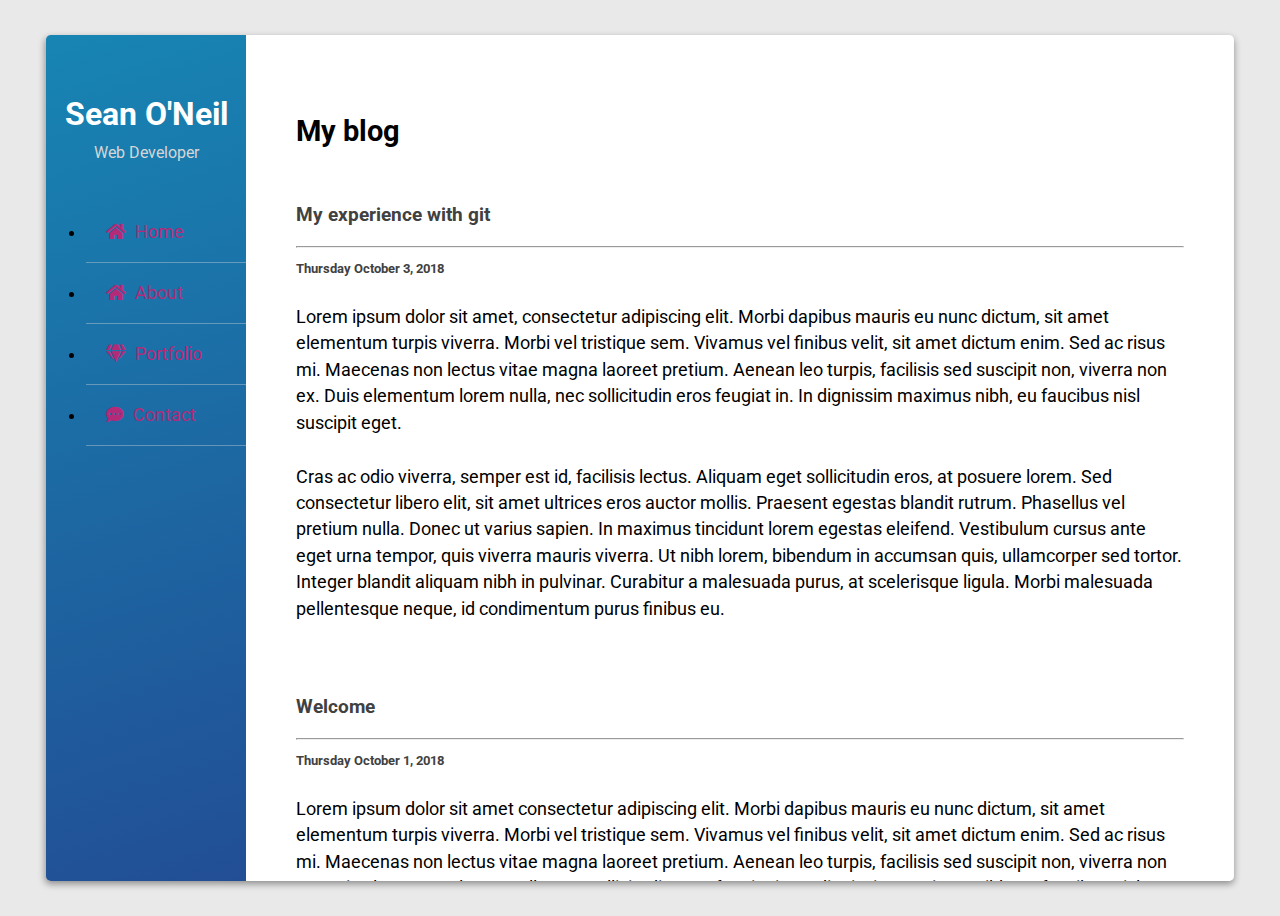
<file: index.html>
<!DOCTYPE html>
<html lang="en">
<head>
  <meta charset="UTF-8" />
  <meta name="viewport" content="width=device-width, initial-scale=1.0" />
  <meta http-equiv="X-UA-Compatible" content="ie=edge" />
  <link rel="stylesheet" href="https://use.fontawesome.com/releases/v5.4.1/css/all.css" />
  <link rel="stylesheet" href="assets/css/style.css"/>
  <title>Sean O'Neil - Web Developer</title>
</head>
<body>
	<div class="parent">
		<div class="wrapper">
			<nav>
				<div class="inner-wrap">
					<div class="site-header">Sean O'Neil</div>
					<div class="site-subheader">Web Developer</div>
					<ul class="site-navigation">
						<li><a href="index.html"><i class="fas fa-home"></i> Home</a></li>
						<li><a href="about.html"><i class="fas fa-home"></i> About</a></li>
						<li><a href="portfolio.html"><i class="fas fa-gem"></i> Portfolio</a></li>
						<li><a href="contact.html"><i class="fas fa-comment-dots"></i> Contact</a></li>
					</ul>
				</div>
			</nav>

			<main>
				<div class="menu">
					<div class="menu-icon" id="sidebarCollapse">
						<i class="fas fa-bars"></i>
						<span class="mobile-header">Sean O'Neil: Web Developer</span>
					</div>
				</div>

				<h1>My blog</h1>
				<article>
				 <h2>My experience with git</h2>
				 <hr />
				 <h3>Thursday October 3, 2018</h3>
				 <p>
				   Lorem ipsum dolor sit amet, consectetur adipiscing elit. Morbi dapibus mauris eu nunc
				   dictum, sit amet elementum turpis viverra. Morbi vel tristique sem. Vivamus vel finibus velit, sit amet
				   dictum enim. Sed ac risus mi. Maecenas non lectus vitae magna laoreet pretium. Aenean leo turpis, facilisis
				   sed suscipit non, viverra non ex. Duis elementum lorem nulla, nec sollicitudin eros feugiat in. In
				   dignissim maximus nibh, eu faucibus nisl suscipit eget.
				 </p>
				 <p>
				   Cras ac odio viverra, semper est id, facilisis lectus. Aliquam eget sollicitudin eros, at posuere lorem.
				   Sed consectetur libero elit, sit amet ultrices eros auctor mollis. Praesent egestas blandit rutrum. Phasellus vel pretium nulla. Donec ut varius sapien. In maximus tincidunt lorem egestas eleifend. Vestibulum cursus ante
				   eget urna tempor, quis viverra mauris viverra. Ut nibh lorem, bibendum in accumsan quis, ullamcorper sed
				   tortor. Integer blandit aliquam nibh in pulvinar. Curabitur a malesuada purus, at scelerisque ligula. Morbi
				   malesuada pellentesque neque, id condimentum purus finibus eu.
				 </p>
				</article>

				<article>
				 <h2>Welcome</h2>
				 <hr />
				 <h3>Thursday October 1, 2018</h3>
				 <p>
				   Lorem ipsum dolor sit amet consectetur adipiscing elit. Morbi dapibus mauris eu nunc
				   dictum, sit amet elementum turpis viverra. Morbi vel tristique sem. Vivamus vel finibus velit, sit amet
				   dictum enim. Sed ac risus mi. Maecenas non lectus vitae magna laoreet pretium. Aenean leo turpis, facilisis
				   sed suscipit non, viverra non ex. Duis elementum lorem nulla, nec sollicitudin eros feugiat in. In
				   dignissim
				   maximus nibh, eu faucibus nisl suscipit eget.
				 </p>
				 <p>
				   Cras ac odio viverra, semper est id, facilisis lectus. Aliquam eget sollicitudin eros, at posuere lorem.
				   Sed
				   consectetur libero elit, sit amet ultrices eros auctor mollis. Praesent egestas blandit rutrum. Phasellus
				   vel
				   pretium nulla. Donec ut varius sapien. In maximus tincidunt lorem egestas eleifend. Vestibulum cursus ante
				   eget urna tempor, quis viverra mauris viverra. Ut nibh lorem, bibendum in accumsan quis, ullamcorper sed
				   tortor. Integer blandit aliquam nibh in pulvinar. Curabitur a malesuada purus, at scelerisque ligula. Morbi
				   malesuada pellentesque neque, id condimentum purus finibus eu.
				 </p>
				</article>

				<footer>
					Made with love in Pleasant Hill, CA. 2019 All rights Reserved
				</footer>
			</main>
		</div>
	</div>
 </body>
 <script src="https://cdnjs.cloudflare.com/ajax/libs/jquery/3.3.1/jquery.min.js"></script>
 <script src="assets/js/sidebar.js"></script>
</html>
</file>
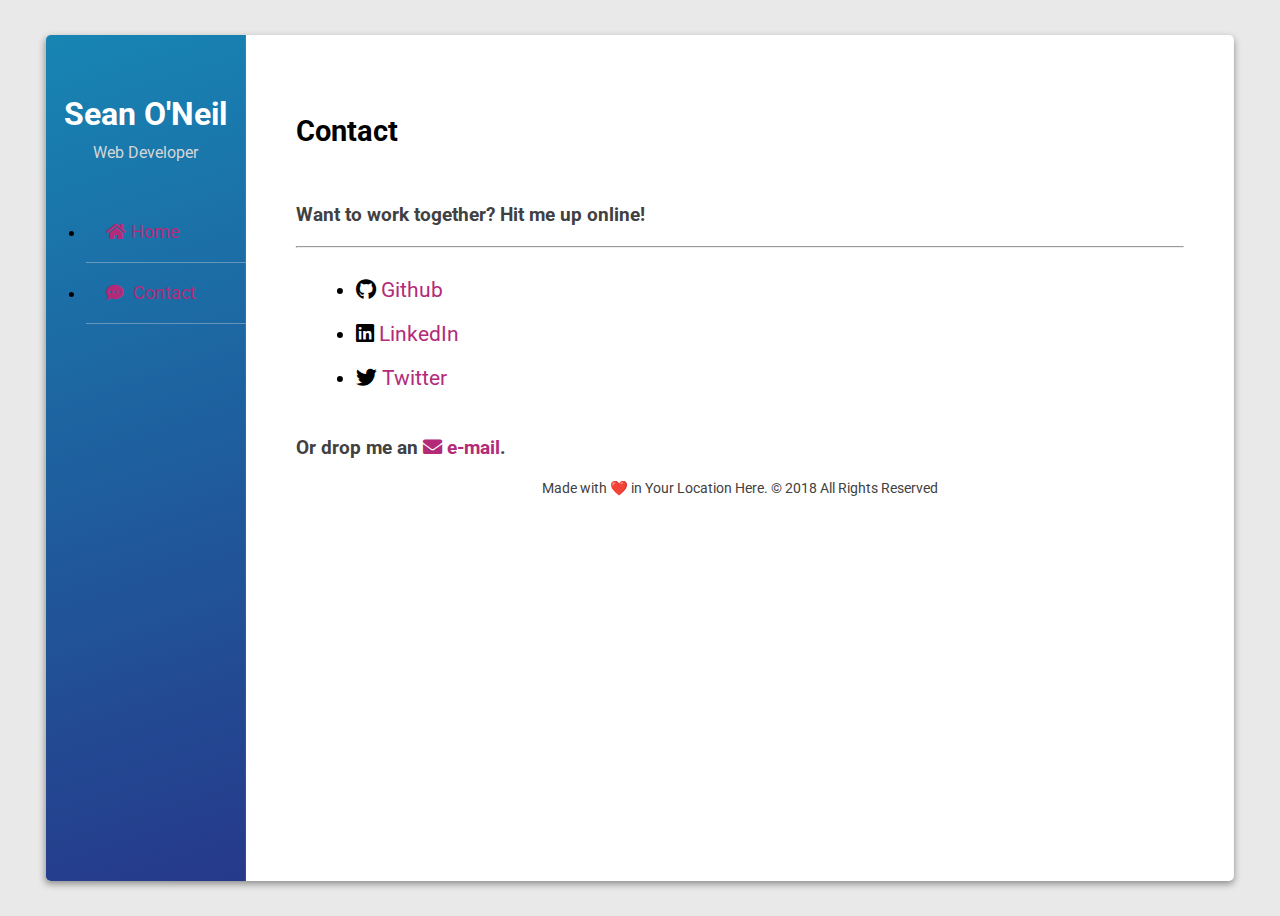
<file: contact.html>
<!DOCTYPE html>
<html lang="en">
<head>
  <meta charset="UTF-8" />
  <meta name="viewport" content="width=device-width, initial-scale=1.0" />
  <meta http-equiv="X-UA-Compatible" content="ie=edge" />
  <link rel="stylesheet" href="https://use.fontawesome.com/releases/v5.4.1/css/all.css" />
  <link rel="stylesheet" href="assets/css/style.css"/>
  <title>Sean O'Neil - Web Developer</title>
</head>
<body>
	<div class="parent">
		<div class="wrapper">
			<nav>
				<div class="inner-wrap">
					<div class="site-header">Sean O'Neil</div>
					<div class="site-subheader">Web Developer</div>
					<ul class="site-navigation">
						<li>
							<a href="index.html"><i class="fas fa-home"></i>Home</a>
						</li>
						<li>
							<a href="contact.html"><i class="fas fa-comment-dots"></i> Contact</a>
						</li>
					</ul>
				</div>
			</nav>

	<main>
		<div class="menu">
			<div class="menu-icon" id="sidebarCollapse">
				<i class="fas fa-bars"></i>
				<span class="mobile-header">Sean O'Neil: Web Developer</span>
			</div>
		</div>

		<h1>Contact</h1>
		<h2>Want to work together? Hit me up online!</h2>
	  <hr />
	  <ul class="social">
	    <li><i class="fab fa-github"></i> <a href="#">Github</a></li>
	    <li><i class="fab fa-linkedin"></i> <a href="#">LinkedIn</a></li>
	    <li><i class="fab fa-twitter"></i> <a href="#">Twitter</a></li>
	  </ul>
	  <h2>Or drop me an <a href="#"><i class="fas fa-envelope"></i> e-mail</a>.</h2>
	  <footer>
	    Made with ❤️ in Your Location Here. © 2018 All Rights Reserved
	  </footer>
	</main>
</body>
 <script src="https://cdnjs.cloudflare.com/ajax/libs/jquery/3.3.1/jquery.min.js"></script>
 <script src="assets/js/sidebar.js"></script>
</html>
</file>
<file: assets/css/style.css>
@import "https://fonts.googleapis.com/css?family=Roboto:400,700";

body {
	background-color: #e9e9e9;
	font-family: "Roboto", sans-serif;
}

h1 {
	font-weight: 700;
	font-size: 1.8em;
	padding: 10px 0px 10px 0px;
}

h2 {
	font-size: 1.2em;
	padding: 25px 0px 5px 0px;
	color: #414141;
}

h3 {
	font-size: 0.8em;
	color: #414141;
}

p {
	font-size: 1.1em;
	line-height: 1.5em;
	padding-top: 10px;
}

p:last-child {
	padding-bottom: 30px;
}

a {
	color: #b32b78;
	text-decoration: none;
	-o-transition: .5s;
	-ms-transition: .5s;
	-moz-transition: .5s;
	-webkit-transition: .5s;
	transition: .5s;
}

a:hover {
	color: #852b87;
}

hr {
	color: #414141;
}

div.parent {
	position: relative;
	height: 100vh;
}

div.wrapper {
	position: absolute;
	margin: 0 auto;
	width: 94%;
	height: 94%;
	top: 50%;
	left: 50%;
	transform: translate(-50%, -50%);
	background-color: #ffffff;
	overflow-x: scroll;
	-webkit-border-radius: 5px;
	-moz-border-radius: 5px;
	border-radius: 5px;
	-webkit-box-shadow: 0px 3px 7px 0px rgba(0,0,0,0.4);
	-moz-box-shadow: 0px 3px 7px 0px rgba(0,0,0,0.4);
	box-shadow: 0px 3px 7px 0px rgba(0,0,0,0.4);
	display: grid;
	grid-template-rows: 1fr;
	grid-template-columns: 200px 1fr;
}

nav {
	display: grid;
	grid-row: span 1;
	grid-column: span 1;
	background: rgb(23, 133, 179);
	background: linear-gradient(162deg, rgba(23, 133, 179, 1) 0%, rgba(38, 57, 138, 1) 100%);
}

div.inner-wrap {
	display: block;
}

div.site-header, div.site-subheader {
	text-align: center;
}

div.site-header {
	margin-top: 60px;
	text-align: center;
	font-size: 2em;
	font-weight: 700;
	color: #ffffff;
	
}

div.site-subheader {
	text-align: center;
	font-size: 1em;
	margin-bottom: 40px;
	color: #d6d6d6;
	margin-top: 10px;
}

ul.site-navigation li {
	border-bottom: 1px solid rgba(214, 214, 214, 0.4);
	padding: 20px 20px 20px 20px;
	font-size: 1.1em;
}

ul.site-navigation li i {
	margin-right: 5px;
}

ul.site-naviagtion li a {
	color: #d6d6d6;
  text-decoration: none;
  -o-transition:.5s;
  -ms-transition:.5s;
  -moz-transition:.5s;
  -webkit-transition:.5s;
  transition:.5s;
}

ul.site-navigation li a:hover {
  color: #ffffff;
  opacity: 0.5;
}

.menu {
  display: none;
}

main {
  grid-row: span 1;
  grid-column: span 1;
  padding: 50px 50px 50px 50px;
}

.about-image {
  float: left;
  padding-top: 20px;
  padding-right: 20px;
  padding-bottom: 20px;
}

ul.social {
  margin-top: 30px;
  font-size: 1.3em;
}

ul.social li {
  margin-bottom: 20px;
  margin-left: 20px;
}

ul.social li:last-child {
  margin-bottom: 0px;
}

footer {
  font-size: 0.9em;
  text-align: center;
  color: #414141;
}

article.portfolio-item {
  margin-top: 50px;
  margin-bottom: 50px;
  display: grid;
  grid-template-rows: 1fr;
  grid-template-columns: 150px 1fr;
}

div.portfolio-image {
  grid-row: span 1;
  grid-column: span 1;
}

div.portfolio-description {
  padding-left: 50px;
  grid-row: span 1;
  grid-column: span 1;
}

@media (max-width: 768px) {
  div.wrapper{
    width: 96%;
    grid-template-columns: 1fr;
  }

  nav {
    display: none;
  }

  .active {
    display: grid;
  }

  .menuup {
    grid-template-columns: 200px 1fr!important;
  }

  .menu {
    display: block;
    margin-bottom: 40px;
  }

  .menu i {
    margin-right: 10px;
  }

  .menu-icon {
    cursor: pointer;
  }

  .hide {
    display: none;
  }

  main {
    padding: 20px 20px 20px 20px;
  }
}
</file>
